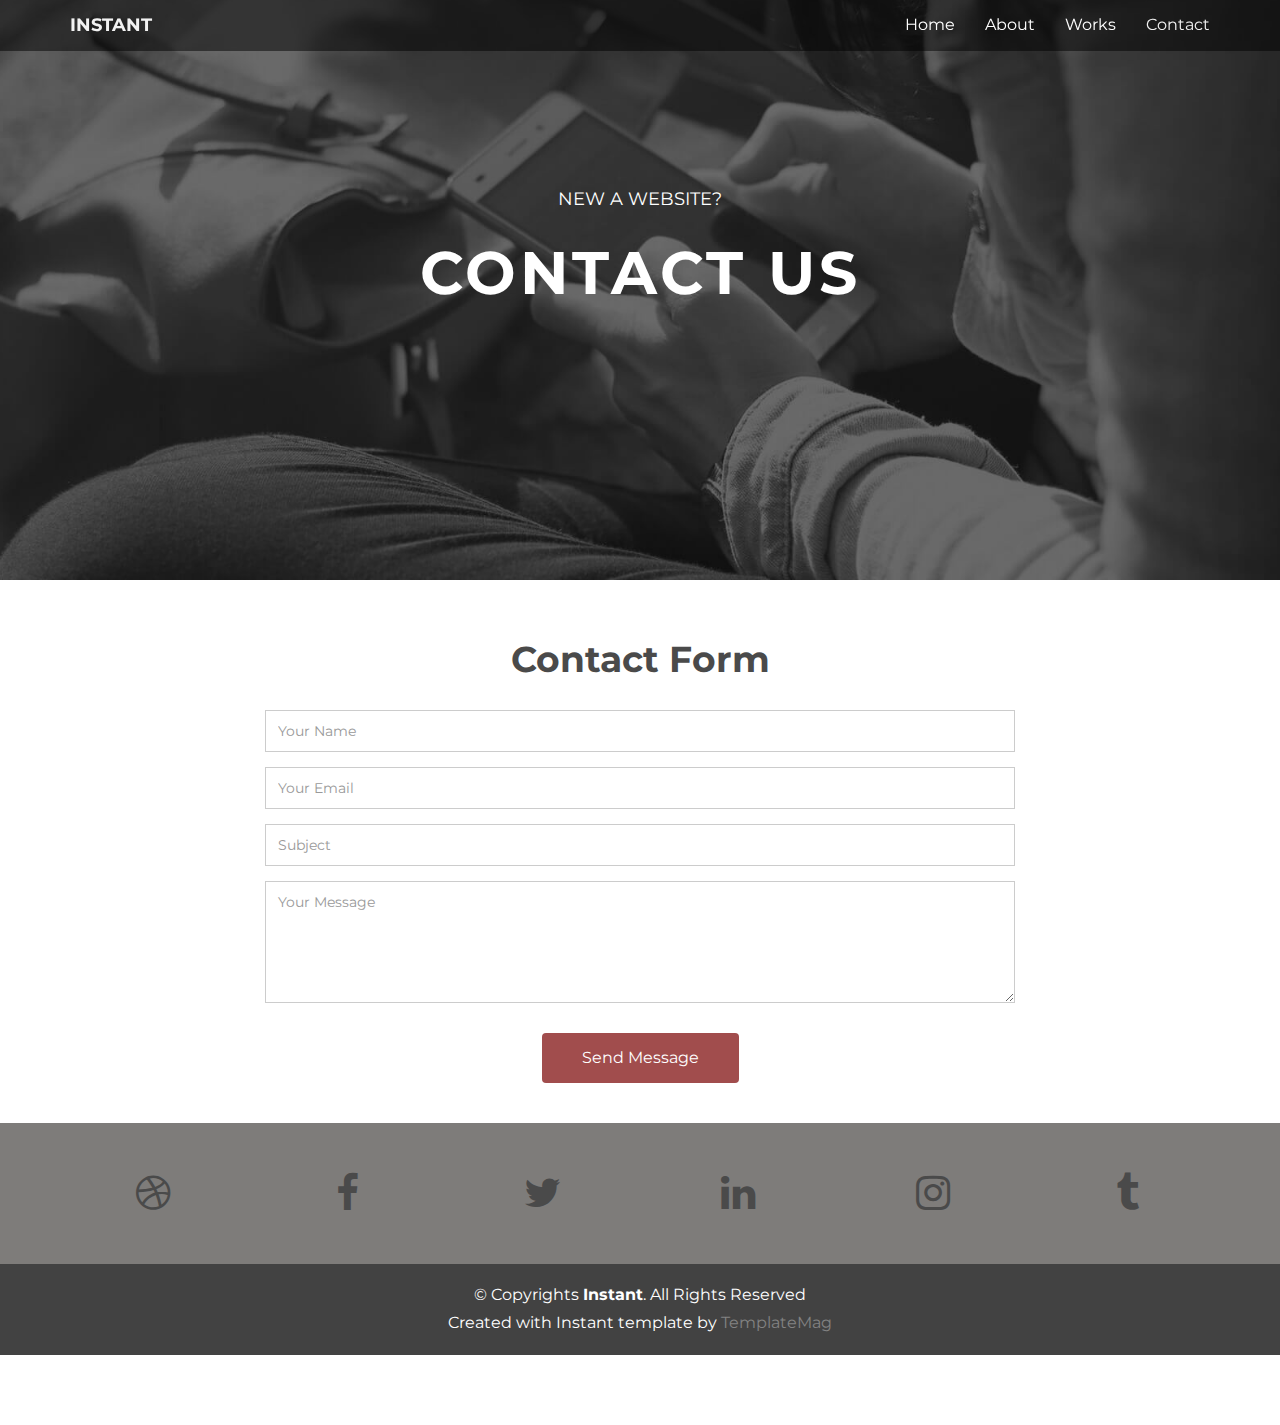
<file: contact.html>
<!DOCTYPE html>
<html lang="en">
<head>
  <meta charset="utf-8">
  <title>Instant - Bootstrap Personal Template</title>
  <meta content="width=device-width, initial-scale=1.0" name="viewport">
  <meta content="" name="keywords">
  <meta content="" name="description">

  <!-- Favicons -->
  <link href="img/favicon.png" rel="icon">
  <link href="img/apple-touch-icon.png" rel="apple-touch-icon">

  <!-- Google Fonts -->
  <link href="https://fonts.googleapis.com/css?family=Montserrat:300,400,500,700" rel="stylesheet">

  <!-- Bootstrap CSS File -->
  <link href="lib/bootstrap/css/bootstrap.min.css" rel="stylesheet">

  <!-- Libraries CSS Files -->
  <link href="lib/font-awesome/css/font-awesome.min.css" rel="stylesheet">

  <!-- Main Stylesheet File -->
  <link href="css/style.css" rel="stylesheet">

  <!-- =======================================================
    Template Name: Instant
    Template URL: https://templatemag.com/instant-bootstrap-personal-template/
    Author: TemplateMag.com
    License: https://templatemag.com/license/
  ======================================================= -->
</head>

<body>

  <!-- Static navbar -->
  <div class="navbar navbar-default navbar-fixed-top" role="navigation">
    <div class="container">
      <div class="navbar-header">
        <button type="button" class="navbar-toggle" data-toggle="collapse" data-target=".navbar-collapse">
            <span class="sr-only">Toggle navigation</span>
            <span class="icon-bar"></span>
            <span class="icon-bar"></span>
            <span class="icon-bar"></span>
          </button>
        <a class="navbar-brand" href="index.html">INSTANT</a>
      </div>
      <div class="navbar-collapse collapse">
        <ul class="nav navbar-nav navbar-right">
          <li><a href="index.html">Home</a></li>
          <li><a href="about.html">About</a></li>
          <li><a href="works.html" class="smoothscroll">Works</a></li>
          <li class="active"><a href="contact.html" class="smoothscroll">Contact</a></li>
        </ul>
      </div>
      <!--/.nav-collapse -->
    </div>
  </div>


  <div id="contactwrap">
    <div class="container">
      <div class="row">
        <div class="col-lg-6 col-lg-offset-3">
          <h4>NEW A WEBSITE?</h4>
          <h1>CONTACT US</h1>
        </div>
      </div>
    </div>
    <!-- /container -->
  </div>

  <div id="contact">
    <div class="container">
      <div class="row">
        <div class="col-md-8 col-md-offset-2">
          <h2 class="centered">Contact Form</h2>

          <form class="contact-form php-mail-form" role="form" action="contactform/contactform.php" method="POST">

            <div class="form-group">
              <input type="name" name="name" class="form-control" id="contact-name" placeholder="Your Name" data-rule="minlen:4" data-msg="Please enter at least 4 chars" >
              <div class="validate"></div>
            </div>
            <div class="form-group">
              <input type="email" name="email" class="form-control" id="contact-email" placeholder="Your Email" data-rule="email" data-msg="Please enter a valid email">
              <div class="validate"></div>
            </div>
            <div class="form-group">
              <input type="text" name="subject" class="form-control" id="contact-subject" placeholder="Subject" data-rule="minlen:4" data-msg="Please enter at least 8 chars of subject">
              <div class="validate"></div>
            </div>

            <div class="form-group">
              <textarea class="form-control" name="message" id="contact-message" placeholder="Your Message" rows="5" data-rule="required" data-msg="Please write something for us"></textarea>
              <div class="validate"></div>
            </div>

            <div class="loading"></div>
            <div class="error-message"></div>
            <div class="sent-message">Your message has been sent. Thank you!</div>

            <div class="form-send">
              <button type="submit" class="btn btn-large">Send Message</button>
            </div>

          </form>

        </div>
      </div>
    </div>
  </div>

  <div id="social">
    <div class="container">
      <div class="row centered">
        <div class="col-lg-2">
          <a href="#"><i class="fa fa-dribbble"></i></a>
        </div>
        <div class="col-lg-2">
          <a href="#"><i class="fa fa-facebook"></i></a>
        </div>
        <div class="col-lg-2">
          <a href="#"><i class="fa fa-twitter"></i></a>
        </div>
        <div class="col-lg-2">
          <a href="#"><i class="fa fa-linkedin"></i></a>
        </div>
        <div class="col-lg-2">
          <a href="#"><i class="fa fa-instagram"></i></a>
        </div>
        <div class="col-lg-2">
          <a href="#"><i class="fa fa-tumblr"></i></a>
        </div>

      </div>
    </div>
  </div>

  <div id="copyrights">
    <div class="container">
      <p>
        &copy; Copyrights <strong>Instant</strong>. All Rights Reserved
      </p>
      <div class="credits">
        <!--
          You are NOT allowed to delete the credit link to TemplateMag with free version.
          You can delete the credit link only if you bought the pro version.
          Buy the pro version with working PHP/AJAX contact form: https://templatemag.com/instant-bootstrap-personal-template/
          Licensing information: https://templatemag.com/license/
        -->
        Created with Instant template by <a href="https://templatemag.com/">TemplateMag</a>
      </div>
    </div>
  </div>
  <!-- / copyrights -->

  <!-- JavaScript Libraries -->
  <script src="lib/jquery/jquery.min.js"></script>
  <script src="lib/bootstrap/js/bootstrap.min.js"></script>
  <script src="lib/php-mail-form/validate.js"></script>

  <!-- Template Main Javascript File -->
  <script src="js/main.js"></script>

</body>
</html>
</file>
<file: css/style.css>
/**
* Template Name: Instant
* Template URL: https://templatemag.com/instant-bootstrap-personal-template/
* Author: TemplateMag.com
* License: https://templatemag.com/license/
*/

/* ==========================================================================
   Base Styles, Bootstrap Modifications & Fonts Import
   ========================================================================== */


::-moz-selection {
    background: #f2c2c9;
    color: #51353f;
    text-shadow: none;
}

::selection {
    background: #c78989;
    color: #51353f;
    text-shadow: none;
}

/*
 * A better looking default horizontal rule
 */

 hr {
    display: block;
    height: 1px;
    border: 0;
    border-top: 1px solid #ccc;
    margin: 1em 0;
    padding: 0;
}

.centered {
	text-align: center
}

.mt {
	margin-top: 80px;
}

.mb {
	margin-bottom: 80px;
}

/* ==========================================================================
   General styles
   ========================================================================== */


body {
    font-family: 'Montserrat', sans-serif;
    font-weight: 400;
    font-size: 16px;

    -webkit-font-smoothing: antialiased;
    -webkit-overflow-scrolling: touch;
}

h1, h2, h3, h4, h5, h6 {
	font-weight: 700;
    color: #4a4a4a;
}


.navbar-brand {
	font-weight: 700;
}

.navbar-default .navbar-brand, .navbar-default .navbar-brand:hover {
	color: #f2f2f2;
}

.navbar-default {
	border-color: transparent;
  background-color: rgba(0, 0, 0, 0.5);
}

.navbar-default .navbar-nav > .active > a, .navbar-default .navbar-nav > .active > a:hover, .navbar-default .navbar-nav > .active > a:focus {
	color: #f2f2f2;
	background-color: transparent;
}

.navbar-default .navbar-nav > li > a {
	color: #fff;
}

.navbar-default .navbar-nav > li > a:hover, .navbar-default .navbar-nav > li > a:focus {
	color: #c37a7a;
}

.navbar-default .navbar-toggle {
  border: none;
  border-color: #fff;
}

.navbar-default .navbar-toggle:hover {
  background: #897373;
}

.navbar-default .navbar-toggle .icon-bar {
  background-color: #fff;
}
/* ==========================================================================
   Wrap Sections
   ========================================================================== */

#headerwrap {
	background: url(../img/portugal_rocks.jpg) no-repeat center top;
	margin-top: -70px;
	padding-top: 350px;
	text-align:center;
	background-attachment: relative;
	background-position: center center;
	min-height: 650px;
	width: 100%;

    -webkit-background-size: 100%;
    -moz-background-size: 100%;
    -o-background-size: 100%;
    background-size: 100%;

    -webkit-background-size: cover;
    -moz-background-size: cover;
    -o-background-size: cover;
    background-size: cover;
}

#headerwrap h1 {
	color:#ffffff;
	padding-top: 10px;
	padding-bottom: 20px;
	letter-spacing: 4px;
	font-size: 80px;
	font-weight: bold;
}

#headerwrap h4 {
	font-weight: 400;
	color: #ffffff
}

@media (max-width: 768px) {
  #headerwrap {
    padding-top: 180px;
  }
}

#social {
	padding-top: 50px;
	padding-bottom: 50px;
	background-color: #7e7c7a;
}

#social i {
	font-size: 40px;
	color: #4a4a4a
}

#social i:hover {
	color: #a14d4d
}

#footerwrap {
	padding-top: 70px;
	padding-bottom: 50px;
	background-color: #4f4b4b;
}

#footerwrap p {
	color: #a98888;
	margin-left: 10px;
}

#workwrap {
	background: url(../img/canyon.jpg) no-repeat center top;
	margin-top: -70px;
	padding-top: 250px;
	text-align:center;
	background-attachment: relative;
	background-position: center center;
	min-height: 650px;
	width: 100%;

    -webkit-background-size: 100%;
    -moz-background-size: 100%;
    -o-background-size: 100%;
    background-size: 100%;

    -webkit-background-size: cover;
    -moz-background-size: cover;
    -o-background-size: cover;
    background-size: cover;
}

#workwrap h1 {
	color:#ffffff;
	padding-top: 10px;
	padding-bottom: 20px;
	letter-spacing: 4px;
	font-size: 80px;
	font-weight: bold;
}

#workwrap h4 {
	font-weight: 400;
	color: #ffffff
}

#aboutwrap {
	background: url(../img/roya_vegas.jpg) no-repeat center top;
	margin-top: -70px;
	padding-top: 250px;
	text-align:center;
	background-attachment: relative;
	background-position: center center;
	min-height: 550px;
	width: 100%;

    -webkit-background-size: 100%;
    -moz-background-size: 100%;
    -o-background-size: 100%;
    background-size: 100%;

    -webkit-background-size: cover;
    -moz-background-size: cover;
    -o-background-size: cover;
    background-size: cover;
}


/* Gallery */
.gallery {
	margin-top: 30px;
}

.gallery img:hover {
	opacity: 0.4;
}


/* Contact Form */

#contactwrap {
	background: url(../img/contact.jpg) no-repeat center top;
	margin-top: -70px;
	padding-top: 250px;
	text-align:center;
	background-attachment: relative;
	background-position: center center;
	min-height: 650px;
	width: 100%;
  background-size: 100%;
  background-size: cover;
}

#contactwrap h1 {
	color:#ffffff;
	padding-top: 10px;
	padding-bottom: 20px;
	letter-spacing: 4px;
	font-size: 60px;
	font-weight: bold;
}

#contactwrap h4 {
	font-weight: 400;
	color: #ffffff
}

#contact {
  padding: 40px 0;
}

#contact h2 {
  font-size: 36px;
  margin-bottom: 30px;
}

.contact-form label {
   color: #999;
}

.contact-form input, .contact-form textarea {
  padding: 10px 12px;
  border-radius: 0;
  box-shadow: none;
  font-size: 14px;
  height: auto;
}

.contact-form .form-send {
  text-align: center;
}

.contact-form .form-send button  {
  background: #a14d4d;
  border: 0;
  padding: 14px 40px;
  color: #fff;
  transition: 0.4s;
  cursor: pointer;
  font-size: 16px;
  margin-top: 15px;
}

.contact-form .form-send button:hover {
  background: #2addb9;
}

.contact-form .validate {
  display: none;
  color: red;
  margin: 0 0 15px 0;
  font-weight: 400;
  font-size: 13px;
}

.contact-form .loading {
  display: none;
  color: #555;
  background: #fff;
  text-align: center;
  padding: 15px;
  margin: 15px 0;
}

.contact-form .loading:before {
  content: "";
  display: inline-block;
  border-radius: 50%;
  width: 24px;
  height: 24px;
  border: 3px solid #18d26e;
  border-top-color: #eee;
  -webkit-animation: animate-loading 1s linear infinite;
  animation: animate-loading 1s linear infinite;
}

@-webkit-keyframes animate-loading {
  0% {
    -webkit-transform: rotate(0deg);
    transform: rotate(0deg);
  }

  100% {
    -webkit-transform: rotate(360deg);
    transform: rotate(360deg);
  }
}

@keyframes animate-loading {
  0% {
    -webkit-transform: rotate(0deg);
    transform: rotate(0deg);
  }

  100% {
    -webkit-transform: rotate(360deg);
    transform: rotate(360deg);
  }
}

.contact-form .error-message {
  display: none;
  color: #fff;
  background: #ed3c0d;
  text-align: center;
  padding: 15px;
  font-weight: 600;
  margin: 15px 0;
}

.contact-form .sent-message {
  display: none;
  color: #fff;
  background: #18d26e;
  text-align: center;
  padding: 15px;
  font-weight: 600;
  margin: 15px 0;
}

/* Copyrights */

#copyrights {
  background: #424242;
  padding: 20px 0;
  text-align: center;
}

#copyrights p {
  margin-bottom: 5px;
  color: #fff;
}

#copyrights a {
  color: #838383;
}

.credits {
  color: #fff;
}
</file>
